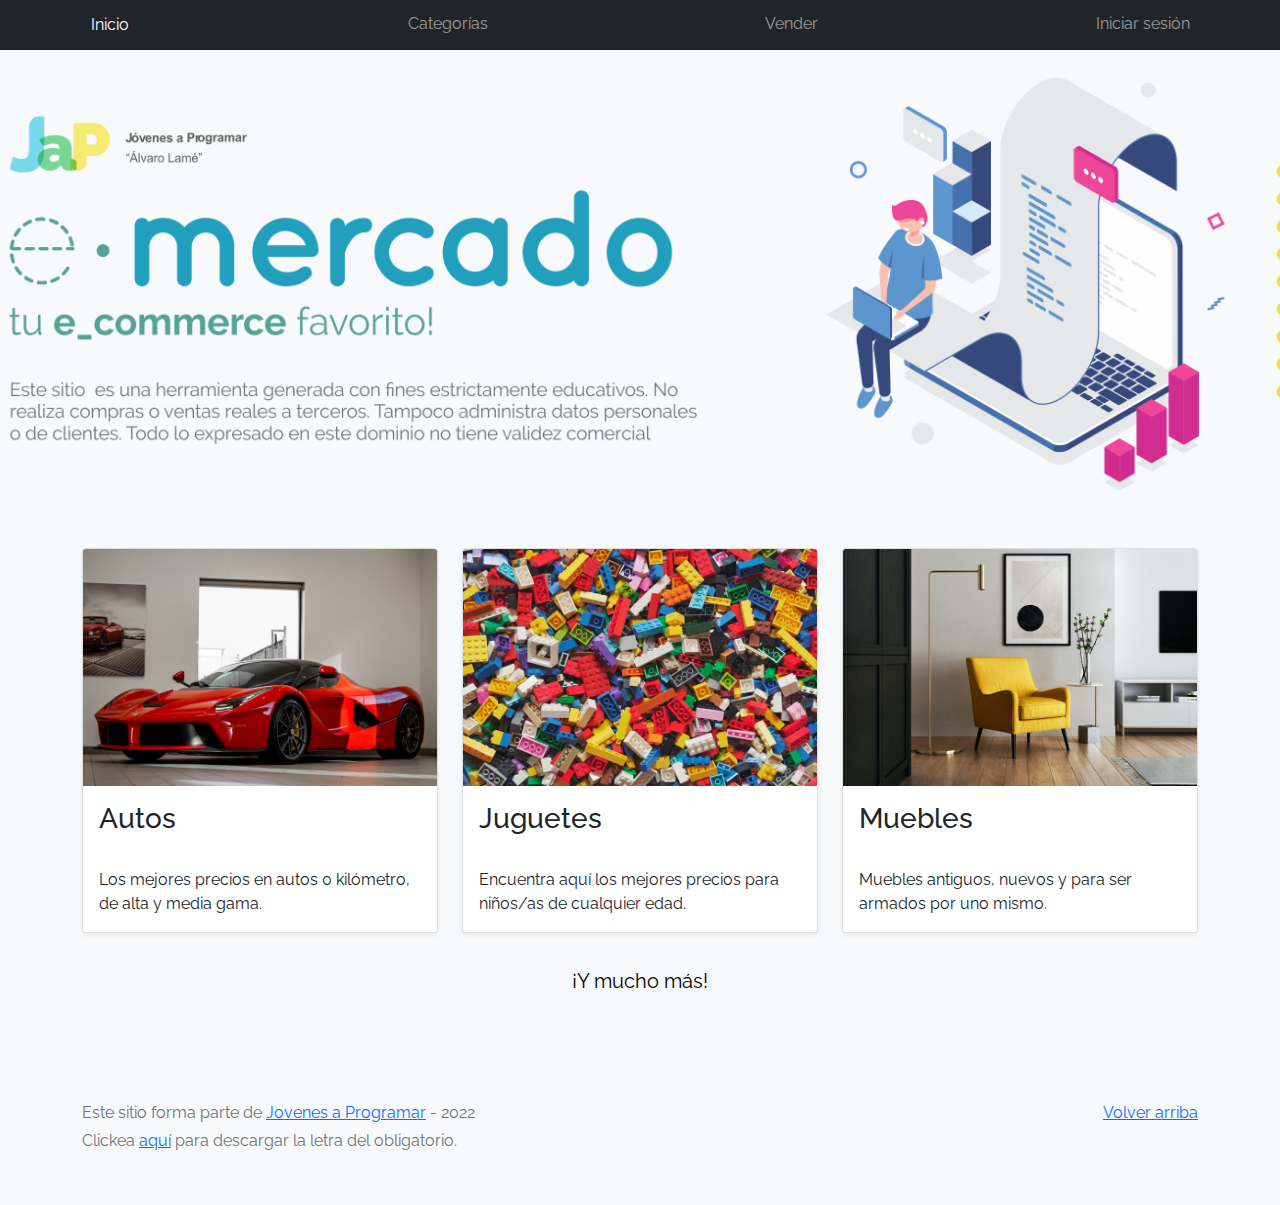
<file: index.html>
<!DOCTYPE html>
<html lang="es">

<head>
  <meta http-equiv="Content-Type" content="text/html; charset=UTF-8">
  <meta name="viewport" content="width=device-width, initial-scale=1, shrink-to-fit=no">
  <title>eMercado - Todo lo que busques está aquí</title>

  <link href="https://fonts.googleapis.com/css?family=Raleway:300,300i,400,400i,700,700i,900,900i" rel="stylesheet">
  <link href="css/bootstrap.min.css" rel="stylesheet">
  <link href="css/styles.css" rel="stylesheet">
</head>

<body class="body">
  <nav class="navbar navbar-expand-lg navbar-dark bg-dark p-1">
    <div class="container">
      <button class="navbar-toggler" type="button" data-bs-toggle="collapse" data-bs-target="#navbarNav"
        aria-controls="navbarNav" aria-expanded="false" aria-label="Toggle navigation">
        <span class="navbar-toggler-icon"></span>
      </button>
      <div class="collapse navbar-collapse" id="navbarNav">
        <ul class="navbar-nav w-100 justify-content-between">
          <li class="nav-item">
            <a class="nav-link active btn" href="index.html">Inicio</a>
          </li>
          <li class="nav-item">
            <a class="nav-link" href="categories.html">Categorías</a>
          </li>
          <li class="nav-item">
            <a class="nav-link" href="sell.html">Vender</a>
          </li>
          <li class="nav-item" id="login" style="display:active;">
            <a class="nav-link" href="login.html">Iniciar sesión</a>
          </li>

          <li class="nav-item" id="logout" style="display:none;">
            <div class="dropdown">
              <button class="btn btn-secondary dropdown-toggle" type="button" data-bs-toggle="dropdown" aria-expanded="false" id="nombreusuario"></button>
                <ul class="dropdown-menu">
                  <li><a class="dropdown-item" href="#" id="carrito">Mi Carrito</a></li>
                  <li><a class="dropdown-item" href="#" id="perfil">Mi Perfil</a></li>
                  <li><a class="dropdown-item" href="#" id="cerrar">Cerrar sesión</a></li>
                </ul>
            </div>
          </li>
        
        </ul>
      </div>
    </div>
  </nav>
  
  <main>
    <div class="jumbotron text-center"></div>
    <div class="album py-5 bg-light">
      <div class="container">
        <div class="row">
          <div class="col-md-4">
            <div class="card mb-4 shadow-sm custom-card cursor-active" id="autos">
              <img class="bd-placeholder-img card-img-top" src="img/cars_index.jpg"
                alt="Imgagen representativa de la categoría 'Autos'">
              <h3 class="m-3">Autos</h3>
              <div class="card-body">
                <p class="card-text">Los mejores precios en autos 0 kilómetro, de alta y media gama.</p>
              </div>
            </div>
          </div>
          <div class="col-md-4">
            <div class="card mb-4 shadow-sm custom-card cursor-active" id="juguetes">
              <img class="bd-placeholder-img card-img-top" src="img/toys_index.jpg"
                alt="Imgagen representativa de la categoría 'Juguetes'">
              <h3 class="m-3">Juguetes</h3>
              <div class="card-body">
                <p class="card-text">Encuentra aquí los mejores precios para niños/as de cualquier edad.</p>
              </div>
            </div>
          </div>
          <div class="col-md-4">
            <div class="card mb-4 shadow-sm custom-card cursor-active" id="muebles">
              <img class="bd-placeholder-img card-img-top" src="img/furniture_index.jpg"
                alt="Imgagen representativa de la categoría 'Muebles'">
              <h3 class="m-3">Muebles</h3>
              <div class="card-body">
                <p class="card-text">Muebles antiguos, nuevos y para ser armados por uno mismo.</p>
              </div>
            </div>
          </div>
        </div>
        <div class="row">
          <a class="btn btn-light btn-lg btn-block" href="categories.html">¡Y mucho más!</a>
        </div>
      </div>
    </div>
  </main>
  
  <footer class="text-muted">
    <div class="container">
      <p class="float-end">
        <a href="#">Volver arriba</a>
      </p>
      <p>Este sitio forma parte de <a href="https://jovenesaprogramar.edu.uy/" target="_blank">Jovenes a Programar</a> -
        2022</p>
      <p>Clickea <a target="_blank" href="Letra.pdf">aquí</a> para descargar la letra del obligatorio.</p>
    </div>
  </footer>
  
  <script src="js/bootstrap.bundle.min.js"></script>
  <script src="js/index.js"></script>
  <script src="js/init.js"></script>

</body>
</html>
</file>
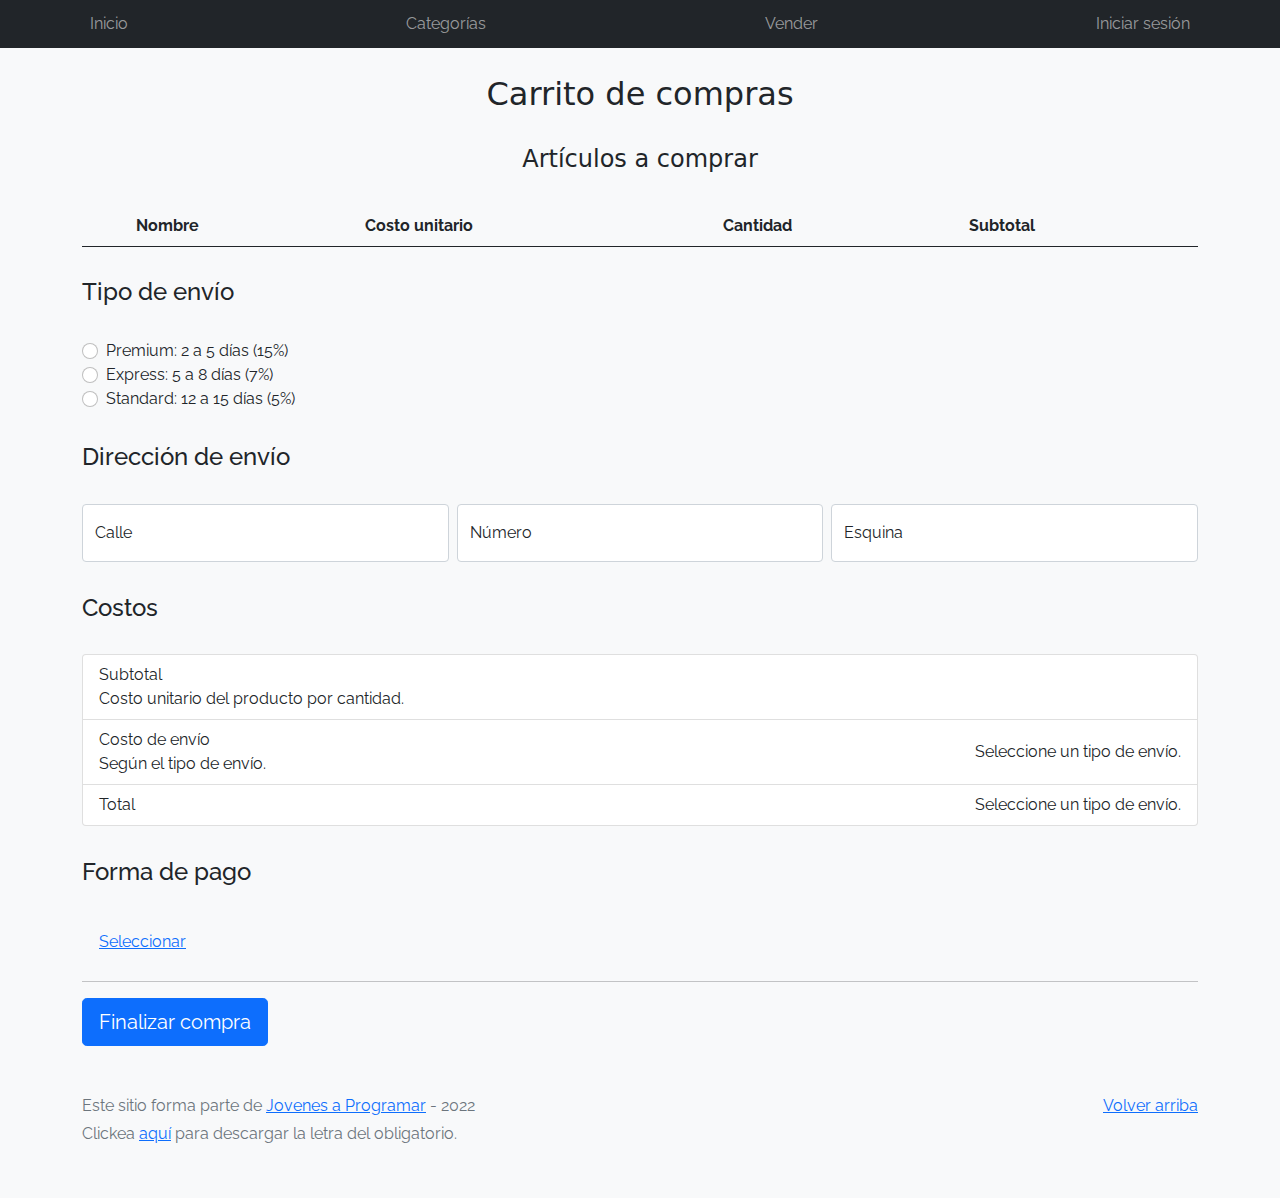
<file: cart.html>
<!DOCTYPE html>
<html lang="es">

<head>
  <meta http-equiv="Content-Type" content="text/html; charset=UTF-8">
  <meta name="viewport" content="width=device-width, initial-scale=1, shrink-to-fit=no">
  <title>eMercado - Todo lo que busques está aquí</title>
  <link href="https://fonts.googleapis.com/css?family=Raleway:300,300i,400,400i,700,700i,900,900i" rel="stylesheet">
  <link href="css/bootstrap.min.css" rel="stylesheet">
  <link href="css/font-awesome.min.css" rel="stylesheet">
  <link href="css/styles.css" rel="stylesheet">
</head>

<body class="body">
  <nav class="navbar navbar-expand-lg navbar-dark bg-dark p-1">
    <div class="container">
      <button class="navbar-toggler" type="button" data-bs-toggle="collapse" data-bs-target="#navbarNav"
        aria-controls="navbarNav" aria-expanded="false" aria-label="Toggle navigation">
        <span class="navbar-toggler-icon"></span>
      </button>
      <div class="collapse navbar-collapse" id="navbarNav">
        <ul class="navbar-nav w-100 justify-content-between">
          <li class="nav-item">
            <a class="nav-link" href="index.html">Inicio</a>
          </li>
          <li class="nav-item">
            <a class="nav-link" href="categories.html">Categorías</a>
          </li>
          <li class="nav-item">
            <a class="nav-link" href="sell.html">Vender</a>
          </li>

          <li class="nav-item" id="login" style="display:active;">
            <a class="nav-link" href="login.html">Iniciar sesión</a>
          </li>

          <li class="nav-item" id="logout" style="display:none;">
            <div class="dropdown">
              <button class="btn btn-secondary dropdown-toggle" type="button" data-bs-toggle="dropdown"
                aria-expanded="false" id="nombreusuario"></button>
              <ul class="dropdown-menu">
                <li><a class="dropdown-item" href="#" id="carrito">Mi Carrito</a></li>
                <li><a class="dropdown-item" href="#" id="perfil">Mi Perfil</a></li>
                <li><a class="dropdown-item" href="#" id="cerrar">Cerrar sesión</a></li>
              </ul>
            </div>
          </li>
        </ul>
      </div>
    </div>
  </nav>

  <main>
    <h2 class="text-center">Carrito de compras</h2>
    <h4 class="text-center">Artículos a comprar</h4>

    <div class="container">
      <table class="table">
        <thead>
          <tr>
            <th scope="col"></th>
            <th scope="col">Nombre</th>
            <th scope="col">Costo unitario</th>
            <th scope="col">Cantidad</th>
            <th scope="col" style="max-width: 100px;">Subtotal</th>
          </tr>
        </thead>
        <tbody id="lista-carrito"></tbody>
      </table>
    </div>
    

    <form method="post" id="formulario">
    
    <div class="container">
      <h4>Tipo de envío</h4>
      <div class="form-check" id="tipo-envio">
        <input type="radio" id="premium" name="envio" class="form-check-input" value="15" onclick="showCostos()">
        <label for="premium" class="form-check-label">Premium: 2 a 5 días (15%)</label><br>
        <input type="radio" id="express" name="envio" class="form-check-input" value="7" onclick="showCostos()">
        <label for="express" class="form-check-label">Express: 5 a 8 días (7%)</label><br>
        <input type="radio" id="standard" name="envio" class="form-check-input" value="5" onclick="showCostos()">
        <label for="standard" class="form-check-label">Standard: 12 a 15 días (5%)</label>
      </div>
      <div class="invalid-feedback" id="feedback-envio">Seleccione un tipo de envío.</div>
    </div>

    <div class="container">
      <h4>Dirección de envío</h4>
      <div class="row g-2">
        <div class="col-md">
          <div class="form-floating">
            <input type="text" class="form-control" id="calle" placeholder="calle" name="direccion-envio">
            <label for="calle">Calle</label>
            <div class="invalid-feedback" id="feedback-calle">Ingrese una calle.</div>
          </div>
        </div>

        <div class="col-md">
          <div class="form-floating">
            <input type="number" class="form-control" id="numero" min="1" placeholder="numero" name="direccion-envio">
            <label for="numero">Número</label>
            <div class="invalid-feedback" id="feedback-numero">Ingrese su número de domicilio.</div>
          </div>
        </div>

        <div class="col-md">
          <div class="form-floating">
            <input type="text" class="form-control" id="esquina" placeholder="esquina" name="direccion-envio">
            <label for="esquina">Esquina</label>
            <div class="invalid-feedback" id="feedback-esquina">Ingrese una esquina.</div>
          </div>
        </div>
      </div>
    </div>
    
    <div class="container">
      
      <h4>Costos</h4> 
      <p><div class="invalid-feedback" id="tabla-costos">Debe seleccionar un tipo de envío para visualizar los siguientes valores.</div></p>
        
      <ul class="list-group">
        <li class="list-group-item d-flex justify-content-between align-items-center">Subtotal <br>
          Costo unitario del producto por cantidad.
          <span id="subtotal-general"></span></li>
        
        <li class="list-group-item d-flex justify-content-between align-items-center">Costo de envío <br>
          Según el tipo de envío.
          <span id="costo-envio">Seleccione un tipo de envío.</span></li>
        
        <li class="list-group-item d-flex justify-content-between align-items-center">Total
          <span id="total">Seleccione un tipo de envío.</span></li>
      </ul>
    </div>
    
    <div class="container">
      <h4>Forma de pago</h4>
      <button type="button" id="select-pago" class="m-1 btn btn-link" data-bs-toggle="modal" data-bs-target="#contidionsModal">Seleccionar</button>
      <div class="invalid-feedback" id="feedback-pago-main">Debe seleccionar una forma de pago e ingresar los datos correspondientes.</div>
    </div>
    
    <div class="container">
      <hr>
      <button type="button" id="fincompra" class="btn btn-primary btn-lg">Finalizar compra</button>
    </div>
  
  </form>
  </main>

  <footer class="text-muted">
    <div class="container">
      <p class="float-end">
        <a href="#">Volver arriba</a>
      </p>
      <p>Este sitio forma parte de <a href="https://jovenesaprogramar.edu.uy/" target="_blank">Jovenes a Programar</a> -
        2022</p>
      <p>Clickea <a target="_blank" href="Letra.pdf">aquí</a> para descargar la letra del obligatorio.</p>
    </div>
  </footer>

  <div class="modal fade" tabindex="-1" role="dialog" id="contidionsModal">
    <div class="modal-dialog" role="document">
      <div class="modal-content">
        <div class="modal-header">
          <h5 class="modal-title">Forma de pago</h5>
          <div class="invalid-feedback" id="feedback-pago-modal">Seleccione una forma de pago.</div>
        </div> 
        
        <div class="modal-body">
          <div class="container">
            <div class="form">
              <div>
                <input type="radio" id="creditcard" class="form-check-input" name="formapago">
                <label for="creditcard" class="form-check-label">Tarjeta de crédito</label>
              </div><hr>
              
              <div>
                <label for="card-num">Número de tarjeta</label>
                <input type="number" id="card-num" class="form-control">
                <div class="invalid-feedback" id="feedback-card-num">Ingrese su número.</div>
              </div>
              
              <div>
                <label for="codigo">Código de seg.</label>
                <input type="number" id="codigo" class="form-control">
                <div class="invalid-feedback" id="feedback-codigo">Ingrese su código.</div>
              </div>

              <div>
                <label for="vencimiento">Vencimiento</label>
                <input type="month" id="vencimiento" class="form-control" min="2022-10">
                <div class="invalid-feedback" id="feedback-vencimiento">Ingrese el vencimiento de su tarjeta.</div>
              </div><hr>

              <div>
                <input type="radio" id="transferencia" class="form-check-input" name="formapago">
                <label for="transferencia" class="form-check-label">Transferencia bancaria</label>
              </div><hr>

              <div>
                <label for="cuenta-num">Número de cuenta</label>
                <input type="number" id="cuenta-num" class="form-control">
                <div class="invalid-feedback" id="feedback-cuenta-num">Ingrese su número de cuenta.</div>
              </div>
            </div>
            
          </div>
        </div>
        <div class="modal-footer">
          <button type="button" id="cerrar-modal" class="btn btn-primary" data-bs-dismiss="modal">Cerrar</button>
        </div>
      </div>
    </div>
  </div>

  <div class="alert alert-success alert-dismissible fade" role="alert" id="exito">
    <p>¡Has comprado con éxito!</p>
    <button type="button" id="cerrar-aviso" class="btn-close" data-bs-dismiss="alert" aria-label="Close"></button>
  </div>

  <div id="spinner-wrapper">
    <div class="lds-ring">
      <div></div>
      <div></div>
      <div></div>
      <div></div>
    </div>
  </div>

  <script src="js/bootstrap.bundle.min.js"></script>
  <script src="js/init.js"></script>
  <script src="js/cart.js"></script>
</body>
</html>
</file>
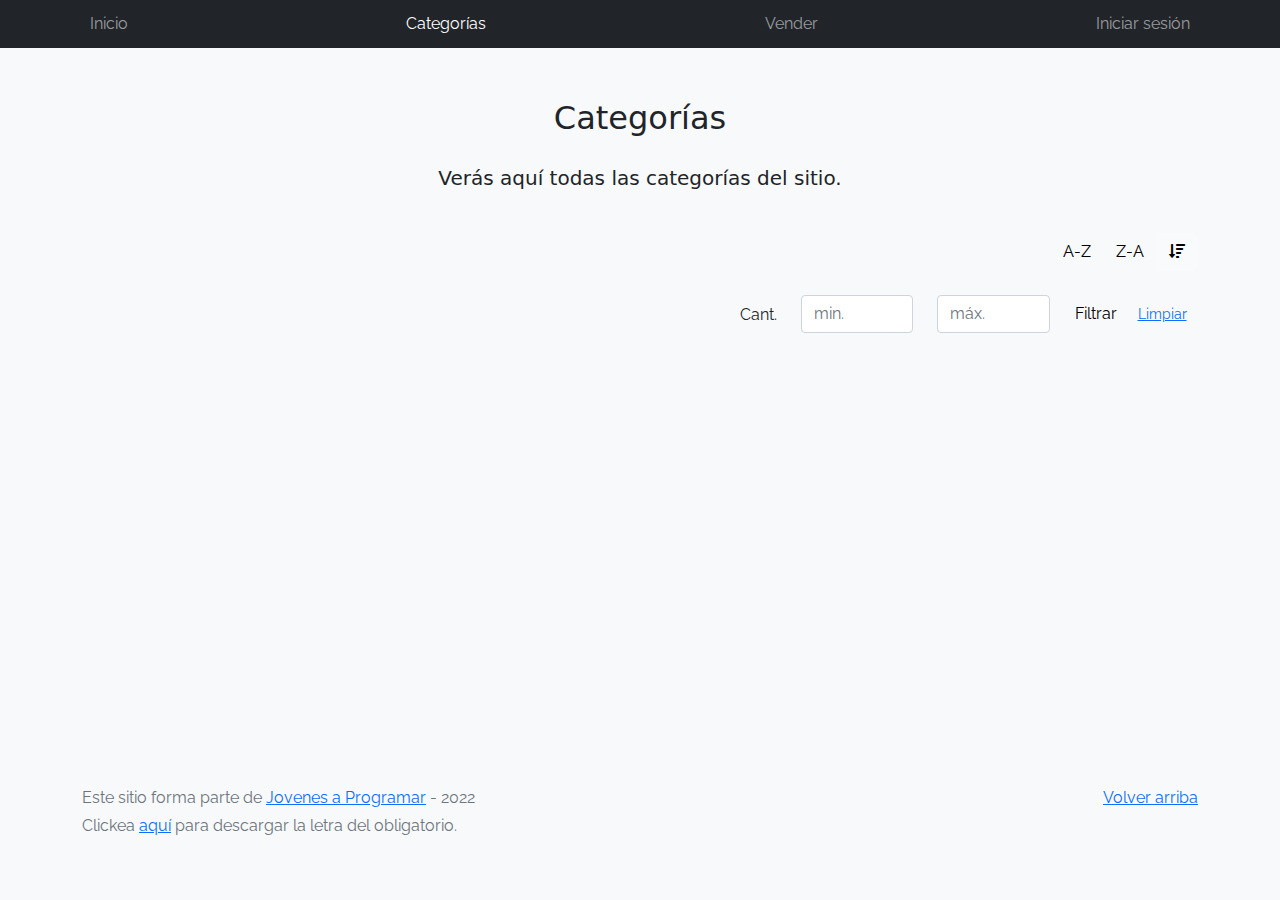
<file: categories.html>
<!DOCTYPE html>
<html lang="es">

<head>
  <meta http-equiv="Content-Type" content="text/html; charset=UTF-8">
  <meta name="viewport" content="width=device-width, initial-scale=1, shrink-to-fit=no">
  <title>eMercado - Todo lo que busques está aquí</title>

  <link href="https://fonts.googleapis.com/css?family=Raleway:300,300i,400,400i,700,700i,900,900i" rel="stylesheet">
  <link href="css/font-awesome.min.css" rel="stylesheet">
  <link href="css/bootstrap.min.css" rel="stylesheet">
  <link href="css/styles.css" rel="stylesheet">
</head>

<body class="body">
  <nav class="navbar navbar-expand-lg navbar-dark bg-dark p-1">
    <div class="container">
      <button class="navbar-toggler" type="button" data-bs-toggle="collapse" data-bs-target="#navbarNav"
        aria-controls="navbarNav" aria-expanded="false" aria-label="Toggle navigation">
        <span class="navbar-toggler-icon"></span>
      </button>
      <div class="collapse navbar-collapse" id="navbarNav">
        <ul class="navbar-nav w-100 justify-content-between">
          <li class="nav-item">
            <a class="nav-link" href="index.html">Inicio</a>
          </li>
          <li class="nav-item">
            <a class="nav-link active" href="categories.html">Categorías</a>
          </li>
          <li class="nav-item">
            <a class="nav-link" href="sell.html">Vender</a>
          </li>
          <li class="nav-item" id="login" style="display:active;">
            <a class="nav-link" href="login.html">Iniciar sesión</a>
          </li>
          <li class="nav-item" id="logout" style="display:none;">
            <div class="dropdown">
              <button class="btn btn-secondary dropdown-toggle" type="button" data-bs-toggle="dropdown" aria-expanded="false" id="nombreusuario"></button>
                <ul class="dropdown-menu">
                  <li><a class="dropdown-item" href="#" id="carrito">Mi Carrito</a></li>
                  <li><a class="dropdown-item" href="#" id="perfil">Mi Perfil</a></li>
                  <li><a class="dropdown-item" href="#" id="cerrar">Cerrar sesión</a></li>
                </ul>
            </div>
          </li>
        </ul>
      </div>
    </div>
  </nav>
  
  <main class="pb-5">
    <div class="text-center p-4">
      <h2>Categorías</h2>
      <p class="lead">Verás aquí todas las categorías del sitio.</p>
    </div>
    
    <div class="container">
      <div class="row">
        <div class="col text-end">
          <div class="btn-group btn-group-toggle mb-4" data-bs-toggle="buttons">
            <input type="radio" class="btn-check" name="options" id="sortAsc">
            <label class="btn btn-light" for="sortAsc">A-Z</label>
            <input type="radio" class="btn-check" name="options" id="sortDesc">
            <label class="btn btn-light" for="sortDesc">Z-A</label>
            <input type="radio" class="btn-check" name="options" id="sortByCount" checked>
            <label class="btn btn-light" for="sortByCount"><i class="fas fa-sort-amount-down mr-1"></i></label>
          </div>
        </div>
      </div>
      
      <div class="row">
        <div class="col-lg-6 offset-lg-6 col-md-12 mb-1 container">
          <div class="row container p-0 m-0">
            <div class="col">
              <p class="font-weight-normal text-end my-2">Cant.</p>
            </div>
            <div class="col">
              <input class="form-control" type="number" placeholder="min." id="rangeFilterCountMin">
            </div>
            <div class="col">
              <input class="form-control" type="number" placeholder="máx." id="rangeFilterCountMax">
            </div>
            <div class="col-3 p-0">
              <div class="btn-group" role="group">
                <button class="btn btn-light btn-block" id="rangeFilterCount">Filtrar</button>
                <button class="btn btn-link btn-sm" id="clearRangeFilter">Limpiar</button>
              </div>
            </div>
          </div>
        </div>
      </div>
      
      <div class="row">
        <div class="list-group" id="cat-list-container">
        </div>
      </div>
    
    </div>
  </main>
  
  <footer class="text-muted">
    <div class="container">
      <p class="float-end">
        <a href="#">Volver arriba</a>
      </p>
      <p>Este sitio forma parte de <a href="https://jovenesaprogramar.edu.uy/" target="_blank">Jovenes a Programar</a> -
        2022</p>
      <p>Clickea <a target="_blank" href="Letra.pdf">aquí</a> para descargar la letra del obligatorio.</p>
    </div>
  </footer>
  
  <div id="spinner-wrapper">
    <div class="lds-ring">
      <div></div>
      <div></div>
      <div></div>
      <div></div>
    </div>
  </div>
  
  <script src="js/bootstrap.bundle.min.js"></script>
  <script src="js/init.js"></script>
  <script src="js/categories.js"></script>
</body>
</html>
</file>
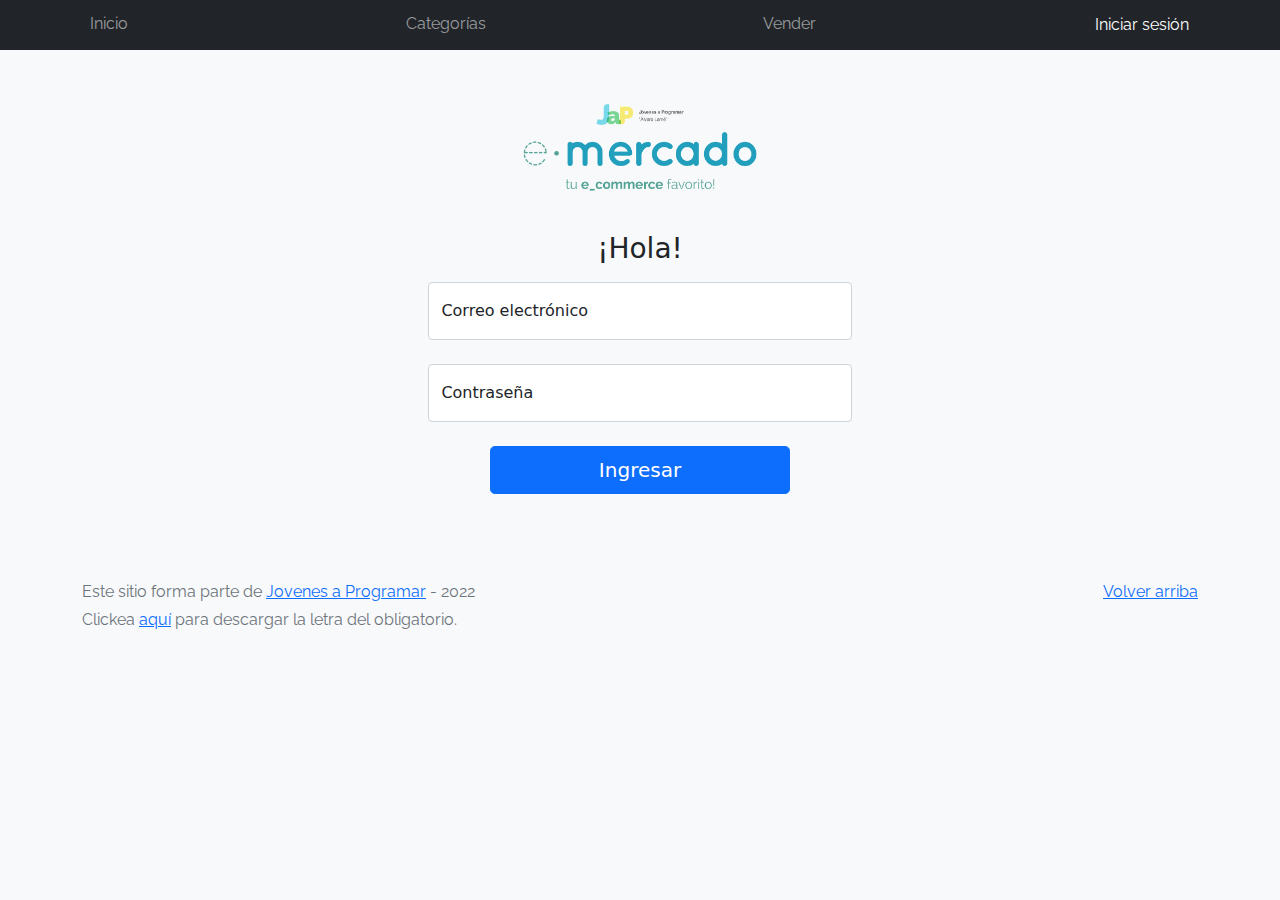
<file: login.html>
<!DOCTYPE html>
<html lang="es">

<head>
  <meta http-equiv="Content-Type" content="text/html; charset=UTF-8">
  <meta name="viewport" content="width=device-width, initial-scale=1, shrink-to-fit=no">
  <title>eMercado - Todo lo que busques está aquí</title>
  <link href="https://fonts.googleapis.com/css?family=Raleway:300,300i,400,400i,700,700i,900,900i" rel="stylesheet">
  <link href="css/bootstrap.min.css" rel="stylesheet">
  <link href="css/styles.css" rel="stylesheet">
</head>

<body class="body">
  <nav class="navbar navbar-expand-lg navbar-dark bg-dark p-1">
    <div class="container">
      <button class="navbar-toggler" type="button" data-bs-toggle="collapse" data-bs-target="#navbarNav" aria-controls="navbarNav" aria-expanded="false" aria-label="Toggle navigation">
        <span class="navbar-toggler-icon"></span>
      </button>
      <div class="collapse navbar-collapse" id="navbarNav">
        <ul class="navbar-nav w-100 justify-content-between">
          <li class="nav-item">
            <a class="nav-link" href="index.html">Inicio</a>
          </li>
          <li class="nav-item">
            <a class="nav-link" href="categories.html">Categorías</a>
          </li>
          <li class="nav-item">
            <a class="nav-link" href="sell.html">Vender</a>
          </li>
          <li class="nav-item">
            <a class="nav-link active btn" href="login.html">Iniciar sesión</a>
          </li>
        </ul>
      </div>
    </div>
  </nav>
    
    <form class="login">
      <img src="img/login.png" width="300">
      <h1 class="h3 mb-3 fw-normal">¡Hola!</h1>
      <div class="form-floating">
        <input type="email" class="form-control" id="email" placeholder="name@example.com">
        <label for="email">Correo electrónico</label>
      </div><br>
      <div class="form-floating">
        <input type="password" class="form-control" id="contraseña" placeholder="Password">
        <label for="contraseña">Contraseña</label>
      </div><br>
      <button id="ingresar" class="w-100 btn btn-lg btn-primary botoningresar" type="button">Ingresar</button>
    </form>

  <footer class="text-muted">
    <div class="container">
      <p class="float-end"><a href="#">Volver arriba</a></p>
      <p>Este sitio forma parte de <a href="https://jovenesaprogramar.edu.uy/" target="_blank">Jovenes a Programar</a> - 2022</p>
      <p>Clickea <a target="_blank" href="Letra.pdf">aquí</a> para descargar la letra del obligatorio.</p>
    </div>
  </footer>

  <script src="js/login.js"></script>

</body>
</html>
</file>
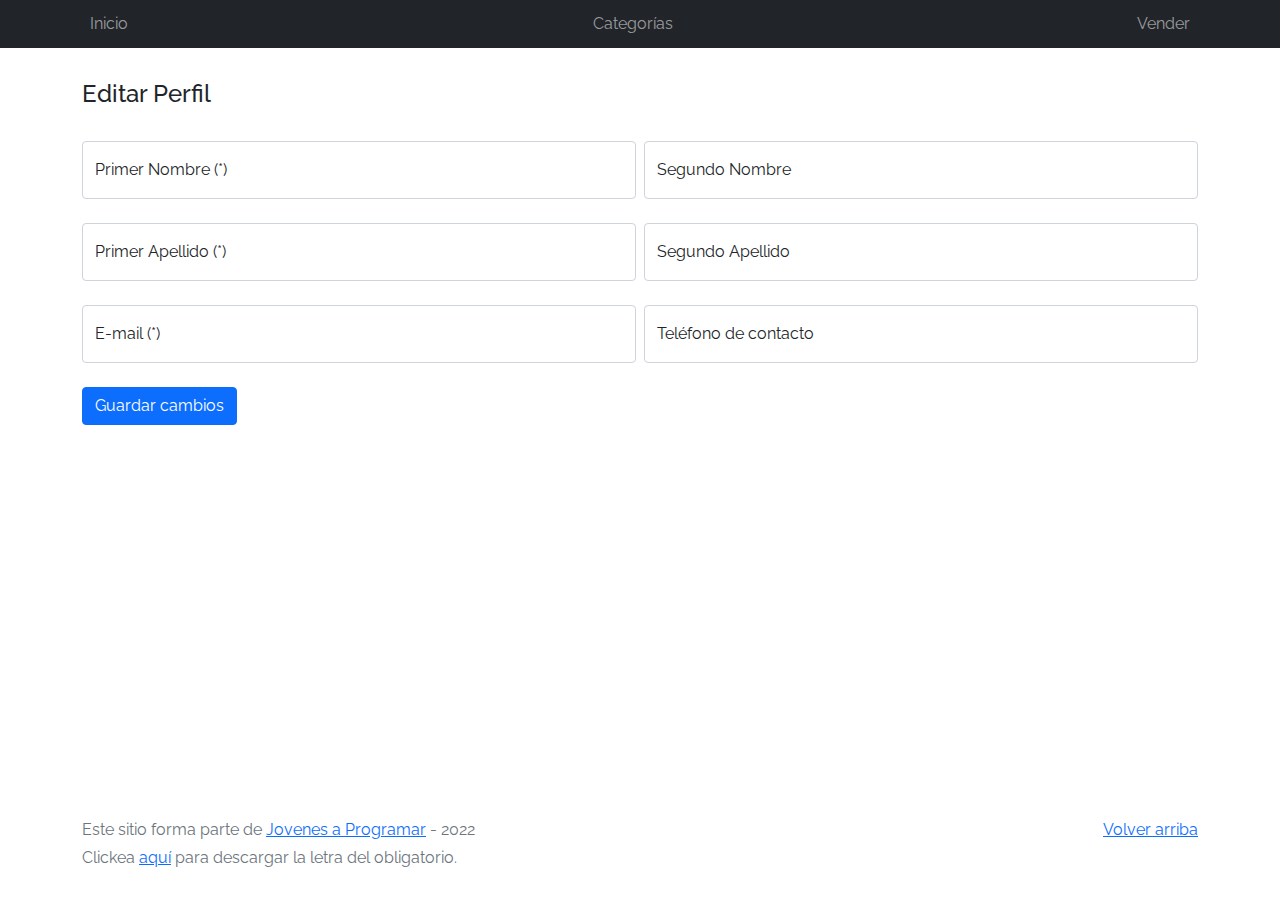
<file: my-profile.html>
<!DOCTYPE html>
<html lang="es">

<head>
  <meta http-equiv="Content-Type" content="text/html; charset=UTF-8">
  <meta name="viewport" content="width=device-width, initial-scale=1, shrink-to-fit=no">
  <title>eMercado - Todo lo que busques está aquí</title>
  <link href="https://fonts.googleapis.com/css?family=Raleway:300,300i,400,400i,700,700i,900,900i" rel="stylesheet">
  <link href="css/bootstrap.min.css" rel="stylesheet">
  <link href="css/styles.css" rel="stylesheet">
  <style>
    .bd-placeholder-img {
      font-size: 1.125rem;
      text-anchor: middle;
      -webkit-user-select: none;
      -moz-user-select: none;
      -ms-user-select: none;
      user-select: none;
    }
    @media (min-width: 768px) {
      .bd-placeholder-img-lg {
        font-size: 3.5rem;
      }
    }
  </style>
</head>

<body>
  
  <nav class="navbar navbar-expand-lg navbar-dark bg-dark p-1">
    <div class="container">
      <button class="navbar-toggler" type="button" data-bs-toggle="collapse" data-bs-target="#navbarNav"
        aria-controls="navbarNav" aria-expanded="false" aria-label="Toggle navigation">
        <span class="navbar-toggler-icon"></span>
      </button>
      <div class="collapse navbar-collapse" id="navbarNav">
        <ul class="navbar-nav w-100 justify-content-between">
          <li class="nav-item">
            <a class="nav-link" href="index.html">Inicio</a>
          </li>
          <li class="nav-item">
            <a class="nav-link" href="categories.html">Categorías</a>
          </li>
          <li class="nav-item">
            <a class="nav-link" href="sell.html">Vender</a>
          </li>
          <li class="nav-item" id="logout" style="display:none;">
            <div class="dropdown">
              <button class="btn btn-secondary dropdown-toggle" type="button" data-bs-toggle="dropdown"
                aria-expanded="false" id="nombreusuario"></button>
              <ul class="dropdown-menu">
                <li><a class="dropdown-item" href="#" id="carrito">Mi Carrito</a></li>
                <li><a class="dropdown-item" href="#" id="perfil">Mi Perfil</a></li>
                <li><a class="dropdown-item" href="#" id="cerrar">Cerrar sesión</a></li>
              </ul>
            </div>
          </li>
        </ul>
      </div>
    </div>
  </nav>

  <main>
    
    <div class="container">
      <h4>Editar Perfil</h4>

      <div class="row g-2">
        <div class="col-md">
          <div class="form-floating">
            <input type="text" class="form-control" id="nombre1" placeholder="nombre1">
            <label for="nombre1">Primer Nombre (*)</label>
          </div>
          <div class="invalid-feedback" id="feedback-nombre">Ingrese su nombre.</div>
        </div>
        <div class="col-md">
          <div class="form-floating">
            <input type="text" class="form-control" id="nombre2" placeholder="nombre2">
            <label for="nombre2">Segundo Nombre</label>
          </div>
        </div>
      </div><br>
        
      <div class="row g-2">
        <div class="col-md">
          <div class="form-floating">
            <input type="text" class="form-control" id="apellido1" placeholder="apellido1">
            <label for="apellido1">Primer Apellido (*)</label>
          </div>
          <div class="invalid-feedback" id="feedback-apellido">Ingrese su apellido.</div>
        </div>
        <div class="col-md">
          <div class="form-floating">
            <input type="text" class="form-control" id="apellido2" placeholder="apellido2">
            <label for="apellido2">Segundo Apellido</label>
          </div>
        </div>
      </div><br>
        
      <div class="row g-2">
        <div class="col-md">
          <div class="form-floating">
            <input type="email" class="form-control" id="ingreso-email" placeholder="email">
            <label for="ingreso-email">E-mail (*)</label>
          </div>
          <div class="invalid-feedback" id="feedback-email">Ingrese su e-mail.</div>
        </div>
        <div class="col-md">
          <div class="form-floating">
            <input type="number" class="form-control" id="telefono" minlength="9" maxlength="9" placeholder="telefono">
            <label for="telefono">Teléfono de contacto</label>
          </div>
        </div>
      </div><br>
      
      <button id="guardar" type="button" class="btn btn-primary">Guardar cambios</button>
    </div>

  </main>

  <footer class="text-muted">
    <div class="container">
      <p class="float-end">
        <a href="#">Volver arriba</a>
      </p>
      <p>Este sitio forma parte de <a href="https://jovenesaprogramar.edu.uy/" target="_blank">Jovenes a Programar</a> -
        2022</p>
      <p>Clickea <a target="_blank" href="Letra.pdf">aquí</a> para descargar la letra del obligatorio.</p>
    </div>
  </footer>
  
  <script src="js/bootstrap.bundle.min.js"></script>
  <script src="js/init.js"></script>
  <script src="js/my-profile.js"></script>

</body>
</html>
</file>
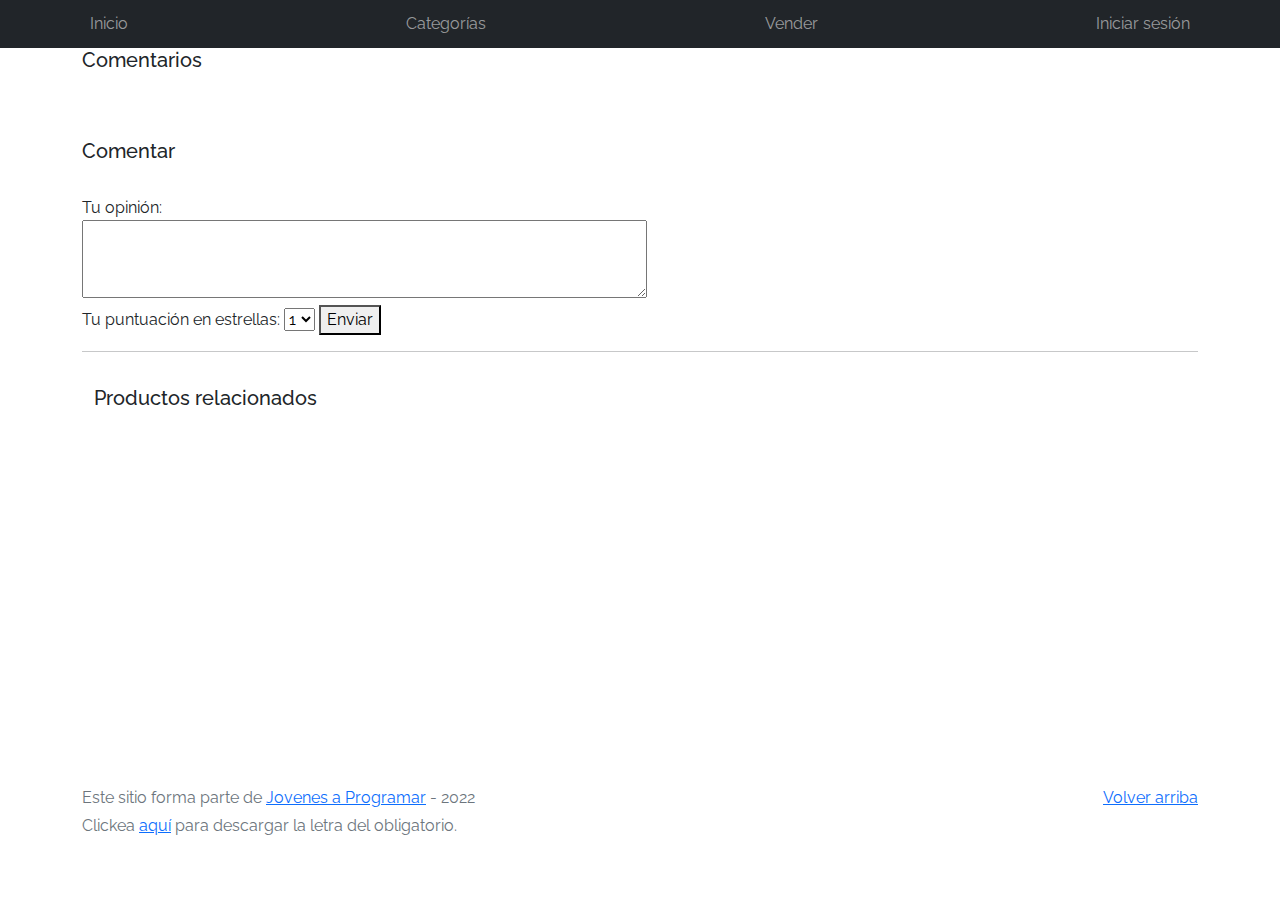
<file: product-info.html>
<!DOCTYPE html>
<html lang="es">

<head>
  <meta http-equiv="Content-Type" content="text/html; charset=UTF-8">
  <meta name="viewport" content="width=device-width, initial-scale=1, shrink-to-fit=no">
  <title>eMercado - Todo lo que busques está aquí</title>

  <link href="https://fonts.googleapis.com/css?family=Raleway:300,300i,400,400i,700,700i,900,900i" rel="stylesheet">
  <link href="css/font-awesome.min.css" rel="stylesheet">
  <link href="css/bootstrap.min.css" rel="stylesheet">
  <link href="css/styles.css" rel="stylesheet">
</head>

<body>
  <nav class="navbar navbar-expand-lg navbar-dark bg-dark p-1">
    <div class="container">
      <button class="navbar-toggler" type="button" data-bs-toggle="collapse" data-bs-target="#navbarNav"
        aria-controls="navbarNav" aria-expanded="false" aria-label="Toggle navigation">
        <span class="navbar-toggler-icon"></span>
      </button>
      <div class="collapse navbar-collapse" id="navbarNav">
        <ul class="navbar-nav w-100 justify-content-between">
          <li class="nav-item">
            <a class="nav-link" href="index.html">Inicio</a>
          </li>
          <li class="nav-item">
            <a class="nav-link" href="categories.html">Categorías</a>
          </li>
          <li class="nav-item">
            <a class="nav-link" href="sell.html">Vender</a>
          </li>
          <li class="nav-item" id="login" style="display:active;">
            <a class="nav-link" href="login.html">Iniciar sesión</a>
          </li>
          <li class="nav-item" id="logout" style="display:none;">
            <div class="dropdown">
              <button class="btn btn-secondary dropdown-toggle" type="button" data-bs-toggle="dropdown" aria-expanded="false" id="nombreusuario"></button>
                <ul class="dropdown-menu">
                  <li><a class="dropdown-item" href="#" id="carrito">Mi Carrito</a></li>
                  <li><a class="dropdown-item" href="#" id="perfil">Mi Perfil</a></li>
                  <li><a class="dropdown-item" href="#" id="cerrar">Cerrar sesión</a></li>
                </ul>
            </div>
          </li>
        </ul>
      </div>
    </div>
  </nav>
  
  <main>
    <div class="container" id="informacion"></div>
    
    <div class="container">
      <div class="row">
        <h5> Comentarios </h5>
        <div id="comentarios"></div>
      </div>
    </div>
  
    <div class="container" id="comentar">
      <h5>Comentar</h5> 
      <label>Tu opinión:</label><br>
      <textarea name="opinion" id="opinion" rows="3" cols="60" required></textarea><br>

      <label for="puntuacion">Tu puntuación en estrellas:</label>
      <select name="puntuacion" id="puntuacion" required>    
        <option value="1">1</option>
        <option value="2">2</option>
        <option value="3">3</option>
        <option value="4">4</option>
        <option value="5">5</option>
      </select>
      
      <button type="button" id="enviar">Enviar</button>
      <hr>
      
      <div class="container">
          <h5>Productos relacionados</h5>
          <div id="relacionados"></div>
       </div>

    </div>
  </main>

  <footer class="text-muted">
    <div class="container">
      <p class="float-end">
        <a href="#">Volver arriba</a>
      </p>
      <p>Este sitio forma parte de <a href="https://jovenesaprogramar.edu.uy/" target="_blank">Jovenes a Programar</a> -
        2022</p>
      <p>Clickea <a target="_blank" href="Letra.pdf">aquí</a> para descargar la letra del obligatorio.</p>
    </div>
  </footer>
  <div id="spinner-wrapper">
    <div class="lds-ring">
      <div></div>
      <div></div>
      <div></div>
      <div></div>
    </div>
  </div>
  <script src="js/bootstrap.bundle.min.js"></script>
  <script src="js/init.js"></script>
  <script src="js/product-info.js"></script>
</body>

</html>
</file>
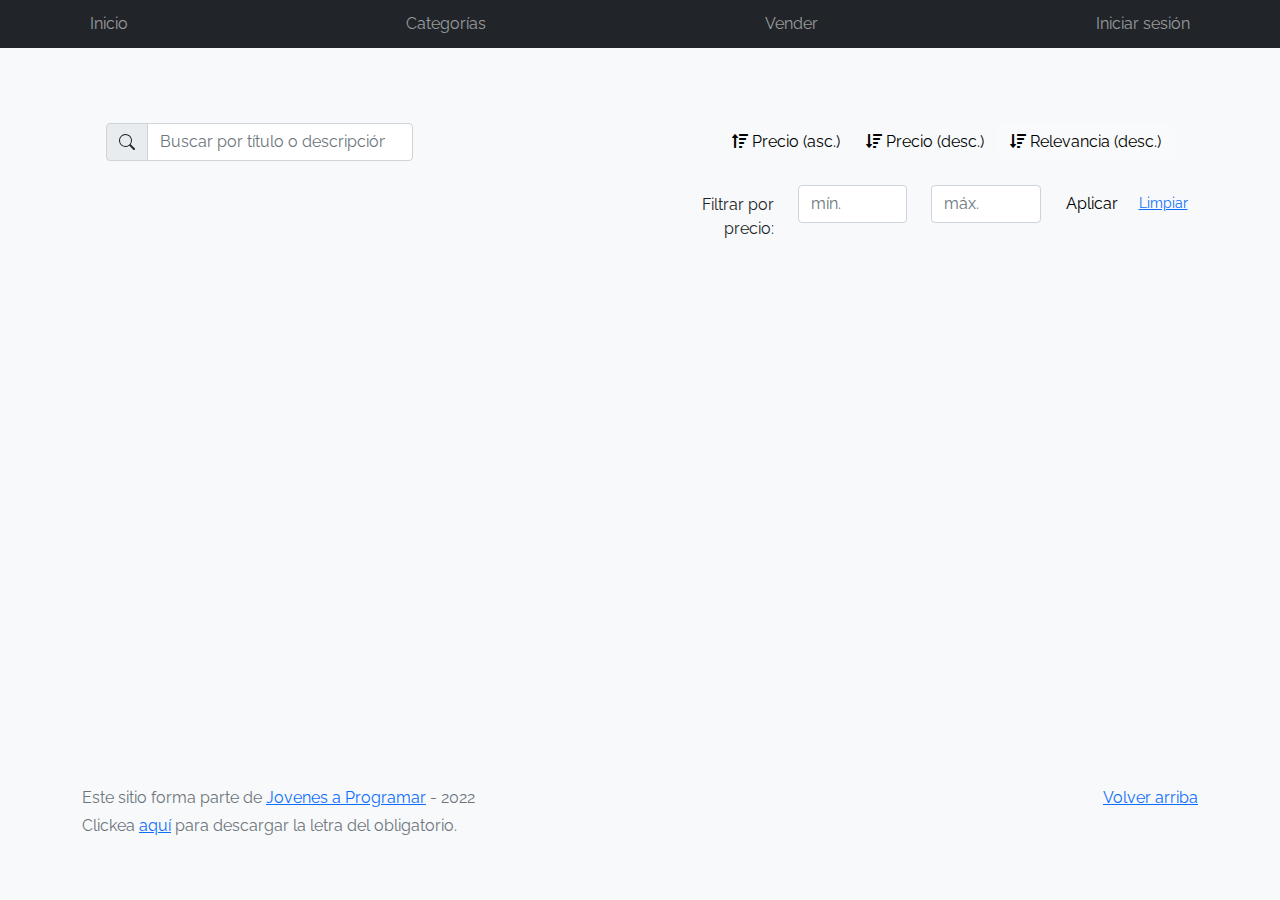
<file: products.html>
<!DOCTYPE html>
<html lang="es">

<head>
  <meta http-equiv="Content-Type" content="text/html; charset=UTF-8">
  <meta name="viewport" content="width=device-width, initial-scale=1, shrink-to-fit=no">
  <title>eMercado - Todo lo que busques está aquí</title>

  <link href="https://fonts.googleapis.com/css?family=Raleway:300,300i,400,400i,700,700i,900,900i" rel="stylesheet">
  <link href="css/font-awesome.min.css" rel="stylesheet">
  <link href="css/bootstrap.min.css" rel="stylesheet">
  <link href="css/styles.css" rel="stylesheet">
</head>

<body class="body">

  <nav class="navbar navbar-expand-lg navbar-dark bg-dark p-1">
    <div class="container">
      <button class="navbar-toggler" type="button" data-bs-toggle="collapse" data-bs-target="#navbarNav"
        aria-controls="navbarNav" aria-expanded="false" aria-label="Toggle navigation">
        <span class="navbar-toggler-icon"></span>
      </button>
      <div class="collapse navbar-collapse" id="navbarNav">
        <ul class="navbar-nav w-100 justify-content-between">
          <li class="nav-item">
            <a class="nav-link" href="index.html">Inicio</a>
          </li>
          <li class="nav-item">
            <a class="nav-link" href="categories.html">Categorías</a>
          </li>
          <li class="nav-item">
            <a class="nav-link" href="sell.html">Vender</a>
          </li>
          <li class="nav-item" id="login" style="display:active;">
            <a class="nav-link" href="login.html">Iniciar sesión</a>
          </li>
          <li class="nav-item" id="logout" style="display:none;">
            <div class="dropdown">
              <button class="btn btn-secondary dropdown-toggle" type="button" data-bs-toggle="dropdown"
                aria-expanded="false" id="nombreusuario"></button>
              <ul class="dropdown-menu">
                <li><a class="dropdown-item" href="#" id="carrito">Mi Carrito</a></li>
                <li><a class="dropdown-item" href="#" id="perfil">Mi Perfil</a></li>
                <li><a class="dropdown-item" href="#" id="cerrar">Cerrar sesión</a></li>
              </ul>
            </div>
          </li>
        </ul>
      </div>
    </div>
  </nav>

  <main class="pb-5 container">

    <div class="text-center p-4">
      <h2 id="cat-nombre"></h2>
    </div>

    <div class="container">

      <div class="row">
        <div class="col text-end">
          <div class="row container p-0 m-0">

            <div class="btn-group btn-group-toggle mb-4" data-bs-toggle="buttons">
              <div class="col">
                <div class="input-group w-50">
                  <span class="input-group-text" id="basic-addon1">
                    <svg xmlns="http://www.w3.org/2000/svg" width="16" height="16" fill="currentColor" class="bi bi-search" viewBox="0 0 16 16">
                      <path d="M11.742 10.344a6.5 6.5 0 1 0-1.397 1.398h-.001c.03.04.062.078.098.115l3.85 3.85a1 1 0 0 0 1.415-1.414l-3.85-3.85a1.007 1.007 0 0 0-.115-.1zM12 6.5a5.5 5.5 0 1 1-11 0 5.5 5.5 0 0 1 11 0z" />
                    </svg>
                  </span>
                  <input type="search" class="form-control" placeholder="Buscar por título o descripción" id="buscar" aria-label="Input group example" aria-describedby="basic-addon1">
                </div>
              </div>

              <div>
                <input type="radio" class="btn-check" name="options" id="sortAsc">
                <label class="btn btn-light" for="sortAsc"><i class="fas fa-sort-amount-up mr-1"></i> Precio (asc.)</label>
              </div>

              <div>
                <input type="radio" class="btn-check" name="options" id="sortDesc">
                <label class="btn btn-light" for="sortDesc"><i class="fas fa-sort-amount-down mr-1"></i> Precio (desc.)</label>
              </div>

              <div>
                <input type="radio" class="btn-check" name="options" id="sortDescByRel" checked>
                <label class="btn btn-light" for="sortDescByRel"><i class="fas fa-sort-amount-down mr-1"></i> Relevancia (desc.)</label>
              </div>
            </div>

          </div>
        </div>
      </div>

      <div class="row">
        <div class="col-lg-6 offset-lg-6 col-md-12 mb-1 container">
          <div class="row container p-0 m-0">

            <div class="col">
              <p class="font-weight-normal text-end my-2">Filtrar por precio:</p>
            </div>

            <div class="col">
              <input class="form-control" type="number" placeholder="mín." id="rangeFilterCostMin">
            </div>

            <div class="col">
              <input class="form-control" type="number" placeholder="máx." id="rangeFilterCostMax">
            </div>

            <div class="col-3 p-0">
              <div class="btn-group" role="group">
                <button class="btn btn-light btn-block" id="aplicar-filtro">Aplicar</button>
                <button class="btn btn-link btn-sm" id="limpiar-filtro">Limpiar</button>
              </div>
            </div>

          </div>
        </div>
      </div>

      <div id="lista-productos"></div>
    </div>
  </main>

  <footer class="text-muted">
    <div class="container">
      <p class="float-end">
        <a href="#">Volver arriba</a>
      </p>
      <p>Este sitio forma parte de <a href="https://jovenesaprogramar.edu.uy/" target="_blank">Jovenes a Programar</a> -
        2022</p>
      <p>Clickea <a target="_blank" href="Letra.pdf">aquí</a> para descargar la letra del obligatorio.</p>
    </div>
  </footer>

  <div id="spinner-wrapper">
    <div class="lds-ring">
      <div></div>
      <div></div>
      <div></div>
      <div></div>
    </div>
  </div>

  <script src="js/bootstrap.bundle.min.js"></script>
  <script src="js/init.js"></script>
  <script src="js/products.js"></script>

</body>

</html>
</file>
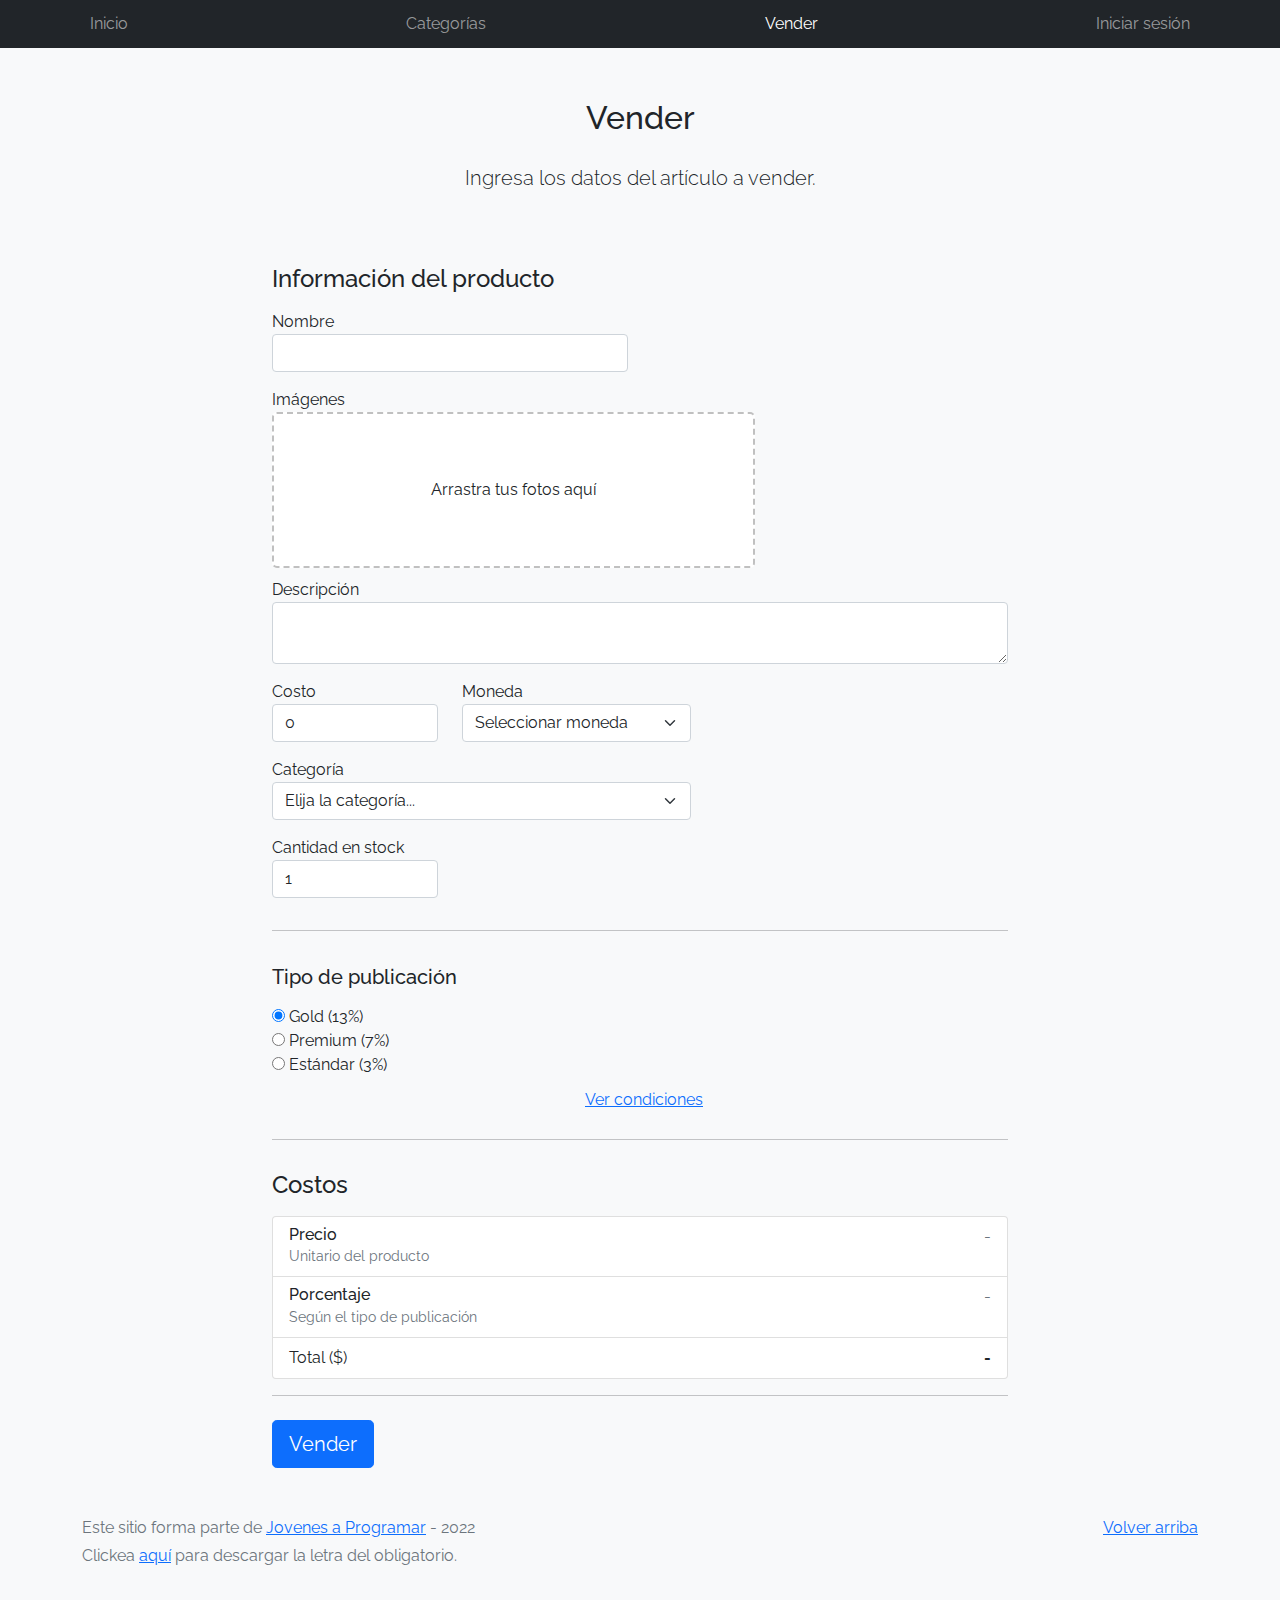
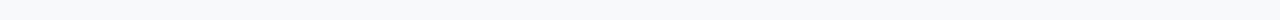
<file: sell.html>
<!DOCTYPE html>
<html lang="es">

<head>
  <meta http-equiv="Content-Type" content="text/html; charset=UTF-8">
  <meta name="viewport" content="width=device-width, initial-scale=1, shrink-to-fit=no">
  <title>eMercado - Todo lo que busques está aquí</title>
  <link href="https://fonts.googleapis.com/css?family=Raleway:300,300i,400,400i,700,700i,900,900i" rel="stylesheet">
  <link href="css/bootstrap.min.css" rel="stylesheet">
  <link href="css/dropzone.css" rel="stylesheet">
  <link href="css/styles.css" rel="stylesheet">
</head>

<body class="body">
  <nav class="navbar navbar-expand-lg navbar-dark bg-dark p-1">
    <div class="container">
      <button class="navbar-toggler" type="button" data-bs-toggle="collapse" data-bs-target="#navbarNav"
        aria-controls="navbarNav" aria-expanded="false" aria-label="Toggle navigation">
        <span class="navbar-toggler-icon"></span>
      </button>
      <div class="collapse navbar-collapse" id="navbarNav">
        <ul class="navbar-nav w-100 justify-content-between">
          <li class="nav-item">
            <a class="nav-link" href="index.html">Inicio</a>
          </li>
          <li class="nav-item">
            <a class="nav-link" href="categories.html">Categorías</a>
          </li>
          <li class="nav-item">
            <a class="nav-link active" href="sell.html">Vender</a>
          </li>
          <li class="nav-item" id="login" style="display:active;">
            <a class="nav-link" href="login.html">Iniciar sesión</a>
          </li>
          <li class="nav-item" id="logout" style="display:none;">
            <div class="dropdown">
              <button class="btn btn-secondary dropdown-toggle" type="button" data-bs-toggle="dropdown" aria-expanded="false" id="nombreusuario"></button>
                <ul class="dropdown-menu">
                  <li><a class="dropdown-item" href="#" id="carrito">Mi Carrito</a></li>
                  <li><a class="dropdown-item" href="#" id="perfil">Mi Perfil</a></li>
                  <li><a class="dropdown-item" href="#" id="cerrar">Cerrar sesión</a></li>
                </ul>
            </div>
          </li>
        </ul>
      </div>
    </div>
  </nav>
  <div class="container">
    <div class="text-center p-4">
      <h2>Vender</h2>
      <p class="lead">Ingresa los datos del artículo a vender.</p>
    </div>
    <div class="row justify-content-md-center">
      <div class="col-md-8 order-md-1">
        <h4 class="mb-3">Información del producto</h4>
        <form class="needs-validation" id="sell-info">
          <div class="row">
            <div class="col-md-6 mb-3">
              <label for="productName">Nombre</label>
              <input type="text" class="form-control" id="productName" value="" name="productName">
              <div class="invalid-feedback">
                Ingresa un nombre
              </div>
            </div>
          </div>
          <div class="row">
            <div class="col-md-8 order-md-1">
              <label>Imágenes</label>
              <div class="needsclick dz-clickable" id="file-upload">
                <div class="dz-message needsclick">
                  Arrastra tus fotos aquí<br>
                </div>
              </div>
            </div>
          </div>
          <div class="row">
            <div class="col-md-12 mb-3">
              <label for="productDescription">Descripción</label>
              <textarea name="productDescription" class="form-control" id="productDescription"></textarea>
            </div>
          </div>
          <div class="row">
            <div class="col-md-3 mb-3">
              <label for="productCostInput">Costo</label>
              <input type="number" name="productCostInput" class="form-control" id="productCostInput" placeholder="" required="" value="0"
                min="0">
              <div class="invalid-feedback">
                El costo debe ser mayor que 0.
              </div>
            </div>
            <div class="col-md-4 mb-3">
              <label for="productCurrency">Moneda</label>
              <select name="productCurrency" class="form-select custom-select d-block w-100" id="productCurrency" required>
                <option value="" hidden selected>Seleccionar moneda</option>
                <option>Pesos Uruguayos (UYU)</option>
                <option>Dólares (USD)</option>
              </select>
              <div class="invalid-feedback">
                Ingresa una categoría válida.
              </div>
            </div>
          </div>
          <div class="row">
            <div class="col-md-7 mb-3">
              <label for="productCategory">Categoría</label>
              <select name="productCategory" class="custom-select form-select d-block w-100" id="productCategory">
                <option value="">Elija la categoría...</option>
                <option>Autos</option>
                <option>Juguetes</option>
                <option>Muebles</option>
                <option>Herramientas</option>
                <option>Computadoras</option>
                <option>Vestimenta</option>
              </select>
              <div class="invalid-feedback">
                Por favor ingresa una categoría válida.
              </div>
            </div>
          </div>
          <div class="row">
            <div class="col-md-3 mb-3">
              <label for="productCountInput">Cantidad en stock</label>
              <input type="number" name="productCountInput" class="form-control" id="productCountInput"  required value="1"
                min="0">
              <div class="invalid-feedback">
                La cantidad es requerida.
              </div>
            </div>
          </div>
          <hr class="mb-4">
          <h5 class="mb-3">Tipo de publicación</h5>
          <div class="d-block my-3">
            <div class="custom-control custom-radio">
              <input id="goldradio" name="publicationType" type="radio" class="custom-control-input" checked=""
                required="">
              <label class="custom-control-label" for="goldradio">Gold (13%)</label>
            </div>
            <div class="custom-control custom-radio">
              <input id="premiumradio" name="publicationType" type="radio" class="custom-control-input" required="">
              <label class="custom-control-label" for="premiumradio">Premium (7%)</label>
            </div>
            <div class="custom-control custom-radio">
              <input id="standardradio" name="publicationType" type="radio" class="custom-control-input" required="">
              <label class="custom-control-label" for="standardradio">Estándar (3%)</label>
            </div>
            <div class="row">
              <button type="button" class="m-1 btn btn-link" data-bs-toggle="modal"
                data-bs-target="#contidionsModal">Ver
                condiciones</button>
            </div>
          </div>
          <hr class="mb-4">
          <h4 class="mb-3">Costos</h4>
          <ul class="list-group mb-3">
            <li class="list-group-item d-flex justify-content-between lh-condensed">
              <div>
                <h6 class="my-0">Precio</h6>
                <small class="text-muted">Unitario del producto</small>
              </div>
              <span class="text-muted" id="productCostText">-</span>
            </li>
            <li class="list-group-item d-flex justify-content-between lh-condensed">
              <div>
                <h6 class="my-0">Porcentaje</h6>
                <small class="text-muted">Según el tipo de publicación</small>
              </div>
              <span class="text-muted" id="comissionText">-</span>
            </li>
            <li class="list-group-item d-flex justify-content-between">
              <span>Total ($)</span>
              <strong id="totalCostText">-</strong>
            </li>
          </ul>
          <hr class="mb-4">
          <button class="btn btn-primary btn-lg" type="submit">Vender</button>
        </form>
      </div>
    </div>
  </div>
  <footer class="text-muted">
    <div class="container">
      <p class="float-end">
        <a href="#">Volver arriba</a>
      </p>
      <p>Este sitio forma parte de <a href="https://jovenesaprogramar.edu.uy/" target="_blank">Jovenes a Programar</a> -
        2022</p>
      <p>Clickea <a target="_blank" href="Letra.pdf">aquí</a> para descargar la letra del obligatorio.</p>
    </div>
  </footer>

  <div class="alert alert-primary-dismissible fade" id="alertResult" role="alert">
    <span id="resultSpan"></span>
  </div>

  <div class="modal fade" tabindex="-1" role="dialog" id="contidionsModal">
    <div class="modal-dialog" role="document">
      <div class="modal-content">
        <div class="modal-header">
          <h5 class="modal-title">Condiciones de publicación</h5>
        </div>
        <div class="modal-body">
          <div class="container">
            <div class="row">
              <h5 class="text-warning">Gold (13%)</h5>
              <p class="muted text-justify">Tu producto se verá de forma promocionada en portada, además de las
                condiciones de Premium y Estándar.</p>
            </div>
            <hr>
            <div class="row">
              <h5 class="text-primary">Premium (7%)</h5>
              <p class="muted text-justify">Se mostrará el producto en los primeros lugares de resultados de búsqueda,
                así cómo cuando se ingrese a la categoría que pertenezca.</p>
            </div>
            <hr>
            <div class="row">
              <h5 class="text-secondary">Estándar (3%)</h5>
              <p class="muted text-justify">El producto se listará en la categoría correspondiente, así como en los
                resultados de búsquedas que coincidan con las palabras claves en el nombre.</p>
            </div>
          </div>
        </div>
        <div class="modal-footer">
          <button type="button" class="btn btn-primary" data-bs-dismiss="modal">Cerrar</button>
        </div>
      </div>
    </div>
  </div>
  
  <div id="spinner-wrapper">
    <div class="lds-ring">
      <div></div>
      <div></div>
      <div></div>
      <div></div>
    </div>
  </div>
  
  <script src="js/bootstrap.bundle.min.js"></script>
  <script src="js/dropzone.js"></script>
  <script src="js/init.js"></script>
  <script src="js/sell.js"></script>
</body>

</html>
</file>
<file: css/styles.css>
.jumbotron,
.card-body,
.container,
.site-header {
  font-family: 'Raleway', serif !important;
}

.jumbotron .display-4 {
  font-weight: bold;
}

nav a {
  text-decoration: none;
}

.bd-placeholder-img {
  font-size: 1.125rem;
  text-anchor: middle;
  -webkit-user-select: none;
  -moz-user-select: none;
  -ms-user-select: none;
  user-select: none;
}

@media (min-width: 768px) {
  .bd-placeholder-img-lg {
    font-size: 3.5rem;
  }
}

.jumbotron {
  height: 50vh;
  padding: 5em inherit;
  margin-bottom: 0;
  background-color: #53C0FB;
  background: url('../img/cover_back.png');
  background-size: cover;
  background-position: center;
  background-repeat: no-repeat;
  color: black;
  font-weight: bold;
}

@media (min-width: 768px) {
  .jumbotron {
    padding-top: 6rem;
    padding-bottom: 6rem;
  }
}

.jumbotron p:last-child {
  margin-bottom: 0;
}

.jumbotron-heading {
  font-weight: 300;
}

.jumbotron .container {
  max-width: 40rem;
  background-color: rgba(255, 255, 255, 0.5);
  border-radius: 10px;
  text-shadow: 1px 1px 2px grey;
}

.jumbotron .lead {
  font-size: 38px;
}

footer {
  padding-top: 3rem;
  padding-bottom: 3rem;
}

footer p {
  margin-bottom: .25rem;
}

.site-header a {
  color: white;
  transition: ease-in-out color .15s;
}

.site-header .dropdown-menu a {
  color: black;
}

.dropzone {
  border: 2px dashed #0087F7;
  border-radius: 5px;
  background: white;
}

.img-fit {
  max-height: 100%;
}

.alert {
  position: fixed;
  top: 80px;
  width: 50%;
  left: 50%;
  transform: translate(-50%, 0);
}

.lds-ring {
  display: inline-block;
  position: relative;
  width: 64px;
  height: 64px;
  top: 50%;
  left: 50%;
}

.cursor-active {
  cursor: pointer;
}

.left {
  float: left;
  padding: 4px;
  background-color: rgba(255, 255, 255, 0.5);
}

.lds-ring div {
  box-sizing: border-box;
  display: block;
  position: absolute;
  width: 51px;
  height: 51px;
  margin: 6px;
  border: 6px solid #fff;
  border-radius: 50%;
  animation: lds-ring 1.2s cubic-bezier(0.5, 0, 0.5, 1) infinite;
  border-color: #fff transparent transparent transparent;
}

.lds-ring div:nth-child(1) {
  animation-delay: -0.45s;
}

.lds-ring div:nth-child(2) {
  animation-delay: -0.3s;
}

.lds-ring div:nth-child(3) {
  animation-delay: -0.15s;
}

@keyframes lds-ring {
  0% {
    transform: rotate(0deg);
  }

  100% {
    transform: rotate(360deg);
  }
}

.signin {
  max-width: fit-content;
  margin: auto;
  text-align: center;
}

.login {
  margin: auto;
  max-width: 500px;
  text-align: center;
  padding: 3%;
}

.botoningresar {
  max-width: 300px;
}

#spinner-wrapper {
  position: fixed;
  background-color: rgba(0, 0, 0, 0.5);
  width: 100%;
  height: 100%;
  top: 0;
  left: 0;
  z-index: 1021;
  display: none;
}

main {
  min-height: calc(100vh - 210px);
}

a.custom-card,
a.custom-card:hover {
  color: inherit;
  text-decoration: inherit;
}

.checked {
  color: orange;
}

.body{
  background-color: rgb(248, 249, 250);
}

.buscador{
  max-width: 400px;
}

.prod-info-title{
  margin-top: 50px;
}

.input-cantidad{
  max-width: 80px;
}

.subtotal{
  max-width: 120px;
}
</file>
<file: css/dropzone.css>
/*
 * The MIT License
 * Copyright (c) 2012 Matias Meno <m@tias.me>
 */
.dropzone, .dropzone * {
  box-sizing: border-box; }

.dropzone {
  position: relative; }
  .dropzone .dz-preview {
    position: relative;
    display: inline-block;
    width: 120px;
    margin: 0.5em; }
    .dropzone .dz-preview .dz-progress {
      display: block;
      height: 15px;
      border: 1px solid #aaa; }
      .dropzone .dz-preview .dz-progress .dz-upload {
        display: block;
        height: 100%;
        width: 0;
        background: green; }
    .dropzone .dz-preview .dz-error-message {
      color: red;
      display: none; }
    .dropzone .dz-preview.dz-error .dz-error-message, .dropzone .dz-preview.dz-error .dz-error-mark {
      display: block; }
    .dropzone .dz-preview.dz-success .dz-success-mark {
      display: block; }
    .dropzone .dz-preview .dz-error-mark, .dropzone .dz-preview .dz-success-mark {
      position: absolute;
      display: none;
      left: 30px;
      top: 30px;
      width: 54px;
      height: 58px;
      left: 50%;
      margin-left: -27px; }

@-webkit-keyframes passing-through {
  0% {
    opacity: 0;
    -webkit-transform: translateY(40px);
    -moz-transform: translateY(40px);
    -ms-transform: translateY(40px);
    -o-transform: translateY(40px);
    transform: translateY(40px); }
  30%, 70% {
    opacity: 1;
    -webkit-transform: translateY(0px);
    -moz-transform: translateY(0px);
    -ms-transform: translateY(0px);
    -o-transform: translateY(0px);
    transform: translateY(0px); }
  100% {
    opacity: 0;
    -webkit-transform: translateY(-40px);
    -moz-transform: translateY(-40px);
    -ms-transform: translateY(-40px);
    -o-transform: translateY(-40px);
    transform: translateY(-40px); } }
@-moz-keyframes passing-through {
  0% {
    opacity: 0;
    -webkit-transform: translateY(40px);
    -moz-transform: translateY(40px);
    -ms-transform: translateY(40px);
    -o-transform: translateY(40px);
    transform: translateY(40px); }
  30%, 70% {
    opacity: 1;
    -webkit-transform: translateY(0px);
    -moz-transform: translateY(0px);
    -ms-transform: translateY(0px);
    -o-transform: translateY(0px);
    transform: translateY(0px); }
  100% {
    opacity: 0;
    -webkit-transform: translateY(-40px);
    -moz-transform: translateY(-40px);
    -ms-transform: translateY(-40px);
    -o-transform: translateY(-40px);
    transform: translateY(-40px); } }
@keyframes passing-through {
  0% {
    opacity: 0;
    -webkit-transform: translateY(40px);
    -moz-transform: translateY(40px);
    -ms-transform: translateY(40px);
    -o-transform: translateY(40px);
    transform: translateY(40px); }
  30%, 70% {
    opacity: 1;
    -webkit-transform: translateY(0px);
    -moz-transform: translateY(0px);
    -ms-transform: translateY(0px);
    -o-transform: translateY(0px);
    transform: translateY(0px); }
  100% {
    opacity: 0;
    -webkit-transform: translateY(-40px);
    -moz-transform: translateY(-40px);
    -ms-transform: translateY(-40px);
    -o-transform: translateY(-40px);
    transform: translateY(-40px); } }
@-webkit-keyframes slide-in {
  0% {
    opacity: 0;
    -webkit-transform: translateY(40px);
    -moz-transform: translateY(40px);
    -ms-transform: translateY(40px);
    -o-transform: translateY(40px);
    transform: translateY(40px); }
  30% {
    opacity: 1;
    -webkit-transform: translateY(0px);
    -moz-transform: translateY(0px);
    -ms-transform: translateY(0px);
    -o-transform: translateY(0px);
    transform: translateY(0px); } }
@-moz-keyframes slide-in {
  0% {
    opacity: 0;
    -webkit-transform: translateY(40px);
    -moz-transform: translateY(40px);
    -ms-transform: translateY(40px);
    -o-transform: translateY(40px);
    transform: translateY(40px); }
  30% {
    opacity: 1;
    -webkit-transform: translateY(0px);
    -moz-transform: translateY(0px);
    -ms-transform: translateY(0px);
    -o-transform: translateY(0px);
    transform: translateY(0px); } }
@keyframes slide-in {
  0% {
    opacity: 0;
    -webkit-transform: translateY(40px);
    -moz-transform: translateY(40px);
    -ms-transform: translateY(40px);
    -o-transform: translateY(40px);
    transform: translateY(40px); }
  30% {
    opacity: 1;
    -webkit-transform: translateY(0px);
    -moz-transform: translateY(0px);
    -ms-transform: translateY(0px);
    -o-transform: translateY(0px);
    transform: translateY(0px); } }
@-webkit-keyframes pulse {
  0% {
    -webkit-transform: scale(1);
    -moz-transform: scale(1);
    -ms-transform: scale(1);
    -o-transform: scale(1);
    transform: scale(1); }
  10% {
    -webkit-transform: scale(1.1);
    -moz-transform: scale(1.1);
    -ms-transform: scale(1.1);
    -o-transform: scale(1.1);
    transform: scale(1.1); }
  20% {
    -webkit-transform: scale(1);
    -moz-transform: scale(1);
    -ms-transform: scale(1);
    -o-transform: scale(1);
    transform: scale(1); } }
@-moz-keyframes pulse {
  0% {
    -webkit-transform: scale(1);
    -moz-transform: scale(1);
    -ms-transform: scale(1);
    -o-transform: scale(1);
    transform: scale(1); }
  10% {
    -webkit-transform: scale(1.1);
    -moz-transform: scale(1.1);
    -ms-transform: scale(1.1);
    -o-transform: scale(1.1);
    transform: scale(1.1); }
  20% {
    -webkit-transform: scale(1);
    -moz-transform: scale(1);
    -ms-transform: scale(1);
    -o-transform: scale(1);
    transform: scale(1); } }
@keyframes pulse {
  0% {
    -webkit-transform: scale(1);
    -moz-transform: scale(1);
    -ms-transform: scale(1);
    -o-transform: scale(1);
    transform: scale(1); }
  10% {
    -webkit-transform: scale(1.1);
    -moz-transform: scale(1.1);
    -ms-transform: scale(1.1);
    -o-transform: scale(1.1);
    transform: scale(1.1); }
  20% {
    -webkit-transform: scale(1);
    -moz-transform: scale(1);
    -ms-transform: scale(1);
    -o-transform: scale(1);
    transform: scale(1); } }
#file-upload, #file-upload * {
  box-sizing: border-box; }

#file-upload {
  min-height: 150px;
  border: 2px dashed silver;
  border-radius: 5px;
  background: white;
margin-bottom: 10px;}
  #file-upload.dz-clickable {
    cursor: pointer; }
    #file-upload.dz-clickable * {
      cursor: default; }
    #file-upload.dz-clickable .dz-message, #file-upload.dz-clickable .dz-message * {
      cursor: pointer; }
  #file-upload.dz-started .dz-message {
    display: none; }
  #file-upload.dz-drag-hover {
    border-style: solid; }
    #file-upload.dz-drag-hover .dz-message {
      opacity: 0.5; }
  #file-upload .dz-message {
    text-align: center;
    margin: 4em 0; }
  #file-upload .dz-preview {
    position: relative;
    display: inline-block;
    vertical-align: top;
    margin: 16px;
    min-height: 100px; }
    #file-upload .dz-preview:hover {
      z-index: 1000; }
      #file-upload .dz-preview:hover .dz-details {
        opacity: 1; }
    #file-upload .dz-preview.dz-file-preview .dz-image {
      border-radius: 20px;
      background: #999;
      background: linear-gradient(to bottom, #eee, #ddd); }
    #file-upload .dz-preview.dz-file-preview .dz-details {
      opacity: 1; }
    #file-upload .dz-preview.dz-image-preview {
      background: white; }
      #file-upload .dz-preview.dz-image-preview .dz-details {
        -webkit-transition: opacity 0.2s linear;
        -moz-transition: opacity 0.2s linear;
        -ms-transition: opacity 0.2s linear;
        -o-transition: opacity 0.2s linear;
        transition: opacity 0.2s linear; }
    #file-upload .dz-preview .dz-remove {
      font-size: 14px;
      text-align: center;
      display: block;
      cursor: pointer;
      border: none; }
      #file-upload .dz-preview .dz-remove:hover {
        text-decoration: underline; }
    #file-upload .dz-preview:hover .dz-details {
      opacity: 1; }
    #file-upload .dz-preview .dz-details {
      z-index: 20;
      position: absolute;
      top: 0;
      left: 0;
      opacity: 0;
      font-size: 13px;
      min-width: 100%;
      max-width: 100%;
      padding: 2em 1em;
      text-align: center;
      color: rgba(0, 0, 0, 0.9);
      line-height: 150%; }
      #file-upload .dz-preview .dz-details .dz-size {
        margin-bottom: 1em;
        font-size: 16px; }
      #file-upload .dz-preview .dz-details .dz-filename {
        white-space: nowrap; }
        #file-upload .dz-preview .dz-details .dz-filename:hover span {
          border: 1px solid rgba(200, 200, 200, 0.8);
          background-color: rgba(255, 255, 255, 0.8); }
        #file-upload .dz-preview .dz-details .dz-filename:not(:hover) {
          overflow: hidden;
          text-overflow: ellipsis; }
          #file-upload .dz-preview .dz-details .dz-filename:not(:hover) span {
            border: 1px solid transparent; }
      #file-upload .dz-preview .dz-details .dz-filename span, #file-upload .dz-preview .dz-details .dz-size span {
        background-color: rgba(255, 255, 255, 0.4);
        padding: 0 0.4em;
        border-radius: 3px; }
    #file-upload .dz-preview:hover .dz-image img {
      -webkit-transform: scale(1.05, 1.05);
      -moz-transform: scale(1.05, 1.05);
      -ms-transform: scale(1.05, 1.05);
      -o-transform: scale(1.05, 1.05);
      transform: scale(1.05, 1.05);
      -webkit-filter: blur(8px);
      filter: blur(8px); }
    #file-upload .dz-preview .dz-image {
      border-radius: 20px;
      overflow: hidden;
      width: 120px;
      height: 120px;
      position: relative;
      display: block;
      z-index: 10; }
      #file-upload .dz-preview .dz-image img {
        display: block; }
    #file-upload .dz-preview.dz-success .dz-success-mark {
      -webkit-animation: passing-through 3s cubic-bezier(0.77, 0, 0.175, 1);
      -moz-animation: passing-through 3s cubic-bezier(0.77, 0, 0.175, 1);
      -ms-animation: passing-through 3s cubic-bezier(0.77, 0, 0.175, 1);
      -o-animation: passing-through 3s cubic-bezier(0.77, 0, 0.175, 1);
      animation: passing-through 3s cubic-bezier(0.77, 0, 0.175, 1); }
    #file-upload .dz-preview.dz-error .dz-error-mark {
      opacity: 1;
      -webkit-animation: slide-in 3s cubic-bezier(0.77, 0, 0.175, 1);
      -moz-animation: slide-in 3s cubic-bezier(0.77, 0, 0.175, 1);
      -ms-animation: slide-in 3s cubic-bezier(0.77, 0, 0.175, 1);
      -o-animation: slide-in 3s cubic-bezier(0.77, 0, 0.175, 1);
      animation: slide-in 3s cubic-bezier(0.77, 0, 0.175, 1); }
    #file-upload .dz-preview .dz-success-mark, #file-upload .dz-preview .dz-error-mark {
      pointer-events: none;
      opacity: 0;
      z-index: 500;
      position: absolute;
      display: block;
      top: 50%;
      left: 50%;
      margin-left: -27px;
      margin-top: -27px; }
      #file-upload .dz-preview .dz-success-mark svg, #file-upload .dz-preview .dz-error-mark svg {
        display: block;
        width: 54px;
        height: 54px; }
    #file-upload .dz-preview.dz-processing .dz-progress {
      opacity: 1;
      -webkit-transition: all 0.2s linear;
      -moz-transition: all 0.2s linear;
      -ms-transition: all 0.2s linear;
      -o-transition: all 0.2s linear;
      transition: all 0.2s linear; }
    #file-upload .dz-preview.dz-complete .dz-progress {
      opacity: 0;
      -webkit-transition: opacity 0.4s ease-in;
      -moz-transition: opacity 0.4s ease-in;
      -ms-transition: opacity 0.4s ease-in;
      -o-transition: opacity 0.4s ease-in;
      transition: opacity 0.4s ease-in; }
    #file-upload .dz-preview:not(.dz-processing) .dz-progress {
      -webkit-animation: pulse 6s ease infinite;
      -moz-animation: pulse 6s ease infinite;
      -ms-animation: pulse 6s ease infinite;
      -o-animation: pulse 6s ease infinite;
      animation: pulse 6s ease infinite; }
    #file-upload .dz-preview .dz-progress {
      opacity: 1;
      z-index: 1000;
      pointer-events: none;
      position: absolute;
      height: 16px;
      left: 50%;
      top: 50%;
      margin-top: -8px;
      width: 80px;
      margin-left: -40px;
      background: rgba(255, 255, 255, 0.9);
      -webkit-transform: scale(1);
      border-radius: 8px;
      overflow: hidden; }
      #file-upload .dz-preview .dz-progress .dz-upload {
        background: #333;
        background: linear-gradient(to bottom, #666, #444);
        position: absolute;
        top: 0;
        left: 0;
        bottom: 0;
        width: 0;
        -webkit-transition: width 300ms ease-in-out;
        -moz-transition: width 300ms ease-in-out;
        -ms-transition: width 300ms ease-in-out;
        -o-transition: width 300ms ease-in-out;
        transition: width 300ms ease-in-out; }
    #file-upload .dz-preview.dz-error .dz-error-message {
      display: block; }
    #file-upload .dz-preview.dz-error:hover .dz-error-message {
      opacity: 1;
      pointer-events: auto; }
    #file-upload .dz-preview .dz-error-message {
      pointer-events: none;
      z-index: 1000;
      position: absolute;
      display: block;
      display: none;
      opacity: 0;
      -webkit-transition: opacity 0.3s ease;
      -moz-transition: opacity 0.3s ease;
      -ms-transition: opacity 0.3s ease;
      -o-transition: opacity 0.3s ease;
      transition: opacity 0.3s ease;
      border-radius: 8px;
      font-size: 13px;
      top: 130px;
      left: -10px;
      width: 140px;
      background: #be2626;
      background: linear-gradient(to bottom, #be2626, #a92222);
      padding: 0.5em 1.2em;
      color: white; }
      #file-upload .dz-preview .dz-error-message:after {
        content: '';
        position: absolute;
        top: -6px;
        left: 64px;
        width: 0;
        height: 0;
        border-left: 6px solid transparent;
        border-right: 6px solid transparent;
        border-bottom: 6px solid #be2626; }

#file-upload .dz-preview.dz-error .dz-error-message, #file-upload .dz-preview.dz-error .dz-error-mark{
  display: none;
}
</file>
